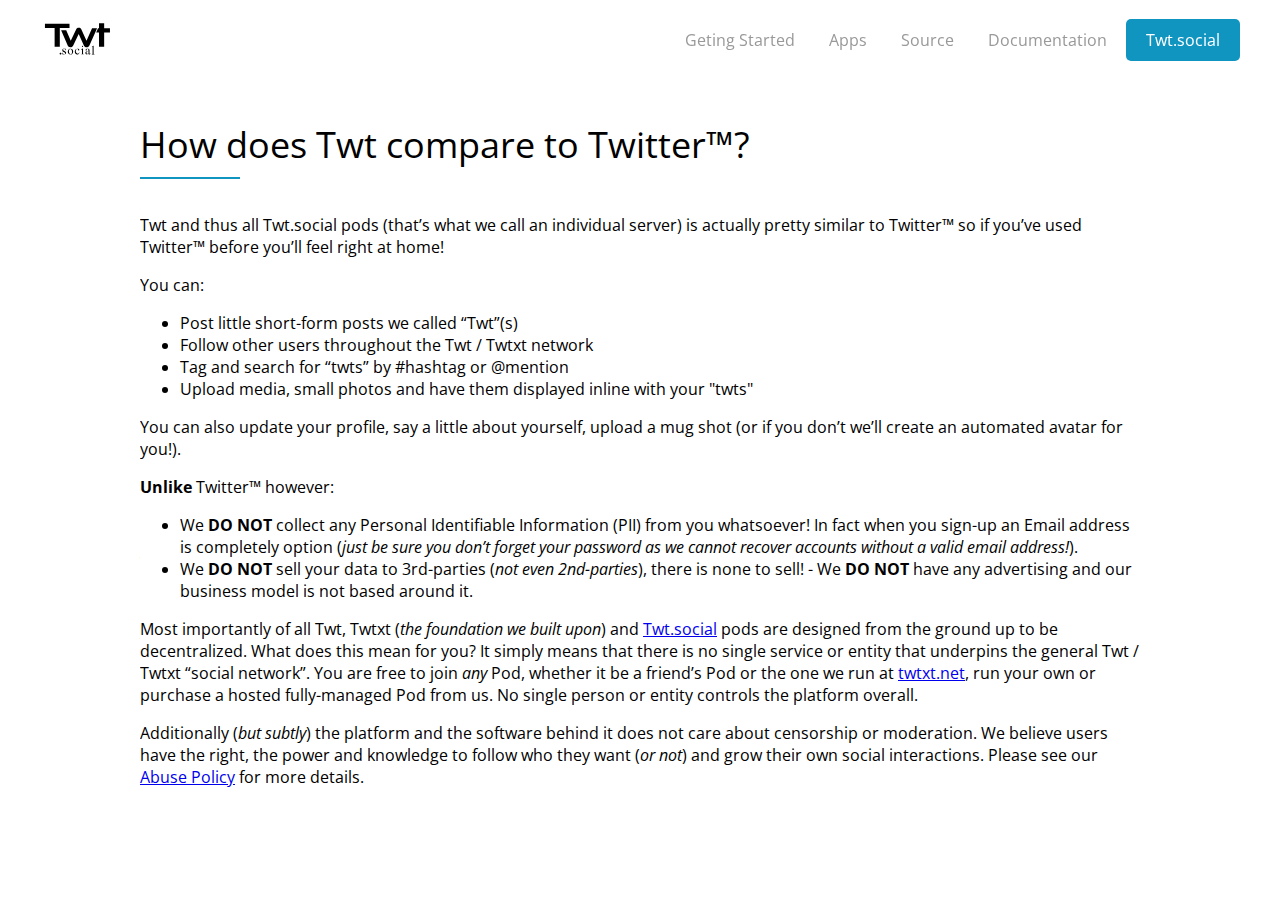
<file: compare.html>
<!doctype html>
<html lang="en">
<head>
    <meta property="og:title" content="Join twt" />
    <meta property="og:description" content="Self-Hosted Decentralised microBlogging platform. No ads, no tracking, your content, your data!" />
    <meta property="og:type" content="website" />
    <meta property="og:url" content="#" />

    <meta name="description" content="Self-Hosted Decentralised microBlogging platform. No ads, no tracking, your content, your data!" />
    <meta charset="utf-8">
    <meta name="viewport" content="width=device-width, initial-scale=1, shrink-to-fit=no">
    <meta http-equiv="x-ua-compatible" content="ie=edge">
    <meta charset="utf-8">
    <meta name="viewport" content="width=device-width, initial-scale=1, shrink-to-fit=no">

    <link rel="icon" type="image/png" href="assets/img/favicon.png" />
    <link rel="stylesheet" href="assets/style/css/style.css">
    <title>Compare | Join Twt</title>
</head>
<body>
    <nav class="navbar navbar-fixed-top navbar-transparent" role="navigation" aria-label="main navigation">
        <div class="container-fluid">
            <div class="topnav">
                <div class="navbar-brand">
                    <a class="navbar-item desktop-view" href="index.html">
                        <img src="assets/img/logo.svg" alt="" width="112" height="28">
                    </a>
                </div>
                <div class="navbar-menu" id="menuLinks">
                    <div class="navbar-list-menu">
                        <a href="https://jointwt.org/getting-started/" class="navbar-item">Geting Started</a>
                        <a href="https://jointwt.org/goryon/" class="navbar-item">Apps</a>
                        <a href="https://github.com/jointwt" class="navbar-item">Source</a>
                        <a href="https://dev.twtxt.net" class="navbar-item">Documentation</a>
                        <a href="https://twt.social" class="navbar-item is-primary">
                            <span class="button signup-button rounded secondary-btn raised">Twt.social</span>
                        </a>
                    </div>
                </div>
                <a href="javascript:void(0);" class="icon" onclick="mobileMenu()"><i class="fa fa-bars"></i></a>
            </div>
        </div>
    </nav>
    <main class="content">
        <div class="container">
            <div class="article-start">
                <h1>How does Twt compare to Twitter™?</h1>
                <p>Twt and thus all Twt.social pods (that’s what we call an individual server) is actually pretty similar to Twitter™ so if you’ve used Twitter™ before you’ll feel right at home!</p> 
                <p>You can:</p>
                <ul>
                    <li>Post little short-form posts we called “Twt”(s)</li>
                    <li>Follow other users throughout the Twt / Twtxt network</li>
                    <li>Tag and search for “twts” by #hashtag or @mention</li>
                    <li>Upload media, small photos and have them displayed inline with your "twts"</li>
                </ul>
                <p>You can also update your profile, say a little about yourself, upload a mug shot (or if you don’t we’ll create an automated avatar for you!).</p>
                <p><b>Unlike</b> Twitter™ however:</p>
                <ul>
                    <li>We <b>DO NOT</b> collect any Personal Identifiable Information (PII) from you whatsoever! In fact when you sign-up an Email address is completely option (<i>just be sure you don’t forget your password as we cannot recover accounts without a valid email address!</i>).</li>
                    <li>We <b>DO NOT</b> sell your data to 3rd-parties (<i>not even 2nd-parties</i>), there is none to sell! - We <b>DO NOT</b> have any advertising and our business model is not based around it.</li>
                </ul>
                <p>Most importantly of all Twt, Twtxt (<i>the foundation we built upon</i>) and <a href="https://twt.social/">Twt.social</a> pods are designed from the ground up to be decentralized. What does this mean for you? It simply means that there is no single service or entity that underpins the general Twt / Twtxt “social network”. You are free to join <i>any</i> Pod, whether it be a friend’s Pod or the one we run at <a href="https://twtxt.net/">twtxt.net</a>, run your own or purchase a hosted fully-managed Pod from us. No single person or entity controls the platform overall.</p>
                <p>Additionally (<i>but subtly</i>) the platform and the software behind it does not care about censorship or moderation. We believe users have the right, the power and knowledge to follow who they want (<i>or not</i>) and grow their own social interactions. Please see our <a href="https://twt.social/abuse">Abuse Policy</a> for more details.</p>
            </div>
        </div>
    </main>
    <script src="https://code.jquery.com/jquery-1.12.4.min.js"></script>
    <!-- Fixed Header on Scroll -->
    <script>
        $(function () {
            $(document).scroll(function () {
            var $nav = $(".navbar-fixed-top");
            $nav.toggleClass('scrolled', $(this).scrollTop() > $nav.height());
            });
        });
    </script>
    <!-- Scroll To Smooth -->
    <script>
        $(document).ready(function(){
          $("a").on('click', function(event) {
            if (this.hash !== "") {
                event.preventDefault();
                var hash = this.hash;
                    $('html, body').animate({
                scrollTop: $(hash).offset().top
                }, 800, function(){
                window.location.hash = hash;
                });
            } 
            });
        });
    </script>
    <!-- Animation text on Section Top -->
    <script>
        var text = ["Ads", "Tracking", "Algorithms"];
        var counter = 0;
        var elem = $("#greeting");
        setInterval(change, 3000);
        function change() {
            elem.fadeOut(function(){
                elem.html(text[counter]);
                counter++;
                if(counter >= text.length) { counter = 0; }
                elem.fadeIn();
            });
        }
    </script>
    <!-- Handle Menu Mobile -->
    <script>
        function mobileMenu() {
            var x = document.getElementById("menuLinks");
            if (x.style.display === "block") {
            x.style.display = "none";
            } else {
            x.style.display = "block";
            }
        }
    </script>
</body>
</html>
</file>
<file: assets/style/css/style.css>
@import url("https://fonts.googleapis.com/css2?family=Open+Sans:wght@300;400;600;700&display=swap");
body {
  margin: 0px;
  font-family: "Open Sans", sans-serif;
}
body .container-fluid {
  max-width: 1200px;
  margin: 0 auto;
}
body .container {
  max-width: 1000px;
  margin: 0 auto;
}
body main {
  padding-top: 80px;
}
body .grid-column {
  display: flex;
  align-items: center;
}
body .grid-column-half {
  flex: 50% 0 0;
}
body .grid-column-three {
  flex: 33.3% 0 0;
}
body .grid-column-four {
  flex: 75% 0 0;
}
body .grid-column-one {
  flex: 25% 0 0;
}
body section {
  padding: 60px 0px;
}
body img {
  max-width: 100%;
}

.navbar {
  padding: 15px 0px;
  box-shadow: none;
}
.navbar.navbar-transparent {
  position: fixed;
  z-index: 9999;
  width: 100%;
  margin: 0px;
  transition: all 0.5s;
}
.navbar.navbar-transparent.navbar-fixed-top.scrolled {
  background-color: white;
  transition: background-color 200ms linear;
  box-shadow: 2px 2px 4px rgba(0, 0, 0, 0.25);
  padding: 5px 0px;
  transition: all 0.5s;
}
.navbar .container-fluid {
  align-items: center;
  display: flex;
  flex-direction: row;
}
.navbar .container-fluid .topnav {
  display: flex;
  width: 100%;
}
.navbar .container-fluid .topnav a.icon {
  display: none;
}
.navbar .container-fluid .topnav .navbar-brand {
  flex: 0 0 0;
}
.navbar .container-fluid .topnav .navbar-brand .navbar-item img {
  max-width: max-content;
  width: 74px;
  height: 45px;
}
.navbar .container-fluid .topnav .navbar-menu {
  flex: 1 0 0;
  text-align: right;
}
.navbar .container-fluid .topnav .navbar-menu .navbar-list-menu {
  padding: 14px 0px;
  background-color: transparent;
}
.navbar .container-fluid .topnav .navbar-menu .navbar-list-menu a.navbar-item {
  text-decoration: none;
  font-size: 16px;
  color: #999999;
  padding: 0px 15px;
}
.navbar .container-fluid .topnav .navbar-menu .navbar-list-menu a.navbar-item:hover {
  color: #363636;
}
.navbar .container-fluid .topnav .navbar-menu .navbar-list-menu a.navbar-item.is-primary {
  outline: none;
  border-color: #1095C1;
  background-color: #1095C1;
  color: #ffffff;
  transition: all 0.5s;
  padding: 10px 20px;
  border-radius: 5px;
}
.navbar .container-fluid .topnav .navbar-menu .navbar-list-menu a.navbar-item.is-primary:hover {
  background-color: #234550;
  color: #ffffff;
}

.top-content .landing-caption h2 {
  margin: 0px;
  font-size: 32px;
  text-transform: uppercase;
}
.top-content .landing-caption h2 span {
  color: #1095C1;
  font-size: 40px;
  line-height: 40px;
}
.top-content .landing-caption-cta a {
  display: inline-block;
  text-decoration: none;
  padding: 10px 20px;
  border: 1px solid #1095C1;
  color: #1095C1;
  border-radius: 5px;
  margin-right: 20px;
}
.top-content .landing-caption-cta a.btn-primary {
  background-color: #1095C1;
  color: #ffffff;
}
.top-content .landing-caption-cta a:hover {
  background-color: #363636;
  border-color: #363636;
  transition: all 0.5s;
  color: #ffffff;
}

.second-content {
  background-color: #1095C1;
  color: #ffffff;
  text-align: center;
}
.second-content .title-content {
  position: relative;
}
.second-content .title-content h2 {
  font-size: 36px;
  margin: 0px;
  font-weight: 400;
}
.second-content .title-content .description {
  margin: 0px;
  font-weight: 100;
  font-size: 16px;
}
.second-content .title-content::after {
  content: "";
  position: absolute;
  bottom: -20px;
  left: 45%;
  background-color: #ffffff;
  height: 1px;
  width: 100px;
  display: inline-block;
}
.second-content-listings {
  margin-top: 100px;
}
.second-content-listings .grid-column {
  align-items: flex-start;
}
.second-content-listings-item img {
  max-width: 100%;
}
.second-content-listings-item .image {
  width: 120px;
  height: 120px;
  margin: 0 auto 20px;
  background-color: #ffffff;
  border-radius: 50%;
}
.second-content-listings-item .description {
  padding: 20px;
}
.second-content-listings-item .description h4 {
  margin: 0px 0px 30px;
  font-size: 22px;
  font-weight: 600;
  position: relative;
}
.second-content-listings-item .description h4::after {
  content: "";
  height: 1px;
  width: 60px;
  background-color: #ffffff;
  position: absolute;
  bottom: -10px;
  left: 40%;
}
.second-content-listings-item .description p {
  margin: 0px;
  font-size: 16px;
  font-weight: 100;
  text-align: justify;
}
.second-content-listings-item .description .text-link {
  color: #ffffff;
  position: relative;
}
.second-content-listings-item .description .text-link:hover {
  color: #363636;
}

.third-content .image-logo {
  width: 80%;
}
.third-content .title-content {
  text-align: right;
  margin-left: 30px;
}
.third-content .title-content h2 {
  font-size: 36px;
  margin: 0px 0px 45px;
  font-weight: 400;
  position: relative;
}
.third-content .title-content h2::after {
  content: "";
  position: absolute;
  height: 2px;
  width: 100px;
  right: 0px;
  bottom: -10px;
  background-color: #1095C1;
  display: inline-block;
}
.third-content .title-content p.description {
  font-size: 18px;
  color: #424242;
  font-weight: 100;
  margin: 20px 0px;
}
.third-content .title-content a.join-now {
  display: inline-block;
  padding: 10px 20px;
  border-radius: 5px;
  background: #1095C1;
  color: #ffffff;
  text-decoration: none;
  font-size: 16px;
  transition: all 0.5s;
}
.third-content .title-content a.join-now:hover {
  background-color: #234550;
  color: #ffffff;
}

.fourth-content {
  background-color: #f3f3f3;
}
.fourth-content .title-content {
  text-align: center;
}
.fourth-content .title-content h2 {
  font-size: 36px;
  margin: 0px 0px 45px;
  font-weight: 400;
  position: relative;
}
.fourth-content .title-content h2::after {
  content: "";
  position: absolute;
  height: 2px;
  width: 100px;
  left: 45%;
  bottom: -10px;
  background-color: #1095C1;
  display: inline-block;
}
.fourth-content .title-content p.description {
  margin: 0 auto 20px;
  font-size: 18px;
  width: 80%;
  color: #424242;
  font-weight: 100;
}
.fourth-content .title-content a.learn {
  display: inline-block;
  padding: 10px 20px;
  border-radius: 5px;
  background: #1095C1;
  color: #ffffff;
  text-decoration: none;
  font-size: 16px;
  transition: all 0.5s;
}
.fourth-content .title-content a.learn:hover {
  background-color: #234550;
  color: #ffffff;
}

.content .article-start {
  padding: 40px 0px 0px;
}
.content .article-start h1 {
  font-size: 36px;
  margin: 0px 0px 45px;
  font-weight: 400;
  position: relative;
}
.content .article-start h1::after {
  content: "";
  position: absolute;
  height: 2px;
  width: 100px;
  left: 0px;
  bottom: -10px;
  background-color: #1095C1;
  display: inline-block;
}
.content .step {
  background-color: #f3f3f3;
  padding: 60px 0px;
}
.content .step-img {
  padding: 0px 20px;
}
.content .step-txt h2 {
  font-size: 24px;
  font-weight: 400;
  margin: 0px 0px 15px;
}
.content .step-txt ol li {
  margin-bottom: 10px;
}
.content .step-txt ol li:last-child {
  margin-bottom: 0px;
}
.content .step-txt ol p {
  margin: 8px 0px;
  font-size: 12px;
}
.content .step.two {
  background-color: #ffffff;
}
.content .step.last {
  background-color: #1095C1;
  padding: 60px 0px;
}
.content .step.last h2 {
  font-size: 24px;
  font-weight: 400;
  margin: 0px 0px 15px;
  color: #ffffff;
}
.content .step.last p {
  color: #ffffff;
  margin: 0px 0px 10px;
}
.content .step.last p:last-child {
  margin: 0px;
}
.content .step.last p a {
  color: #ffffff;
}
.content .step.footer {
  padding: 20px 0px;
  background-color: #363636;
}
.content .step.footer p {
  margin: 0px;
  font-size: 12px;
  line-height: 20px;
}

.footer {
  background: #234550;
  padding: 20px 0px;
  color: #ffffff;
  position: relative;
}
.footer-content {
  display: flex;
  justify-content: space-between;
  align-items: center;
  font-size: 14px;
}
.footer-content-link {
  text-decoration: none;
  color: #ffffff;
  font-size: 14px;
}
.footer-content-link:hover {
  color: #999999;
}
.footer-content-link.social {
  font-size: 20px;
  vertical-align: sub;
  margin-left: 5px;
}
.footer .scrollto {
  position: fixed;
  right: 30px;
  bottom: 30px;
  color: #ffffff;
  background: rgba(66, 66, 66, 0.82);
  width: 40px;
  height: 40px;
  line-height: 36px;
  text-align: center;
  border-radius: 50%;
}

@media (min-width: 320px) and (max-width: 767px) {
  body main {
    padding-top: 50px;
  }
  body .container-fluid,
body .container {
    max-width: 100%;
    width: 100%;
  }
  body .grid-column {
    display: block;
  }
  body .navbar {
    padding: 6px 0px 0px;
    box-shadow: 2px 2px 4px rgba(0, 0, 0, 0.25);
    background: #ffffff;
  }
  body .navbar.navbar-transparent.navbar-fixed-top.scrolled {
    padding: 0px 0px;
  }
  body .navbar .container-fluid {
    display: block;
  }
  body .navbar .container-fluid .topnav {
    overflow: hidden;
    position: relative;
    display: block;
  }
  body .navbar .container-fluid .topnav #myLinks {
    display: none;
  }
  body .navbar .container-fluid .topnav a {
    padding: 0px 20px;
    text-decoration: none;
    font-size: 23px;
    display: block;
    font-size: 14px;
  }
  body .navbar .container-fluid .topnav a.icon {
    color: #1095C1;
    display: block;
    position: absolute;
    right: 0;
    top: 0;
    font-size: 24px;
    background-color: transparent;
    padding: 8px 20px;
  }
  body .navbar .container-fluid .topnav .navbar-menu {
    display: none;
  }
  body .navbar .container-fluid .topnav .navbar-menu .navbar-list-menu {
    padding: 20px;
    background: #f3f3f3;
  }
  body .navbar .container-fluid .topnav .navbar-menu .navbar-list-menu a.navbar-item {
    font-size: 16px;
    color: #363636;
    padding: 0px 0px 10px 0px;
  }
  body .navbar .container-fluid .topnav .navbar-menu .navbar-list-menu a.navbar-item.is-primary {
    display: inline-block;
    color: #ffffff;
    padding: 5px 20px;
    background-color: #1095C1;
    border-radius: 5px;
  }
  body .top-content .landing-caption {
    padding: 0px 20px;
  }
  body .top-content .landing-caption h2 {
    font-size: 30px;
  }
  body .top-content .landing-caption-cta a {
    margin-right: 0px;
  }
  body .second-content .title-content h2 {
    font-size: 32px;
    margin: 0px 0px 10px;
    line-height: 35px;
  }
  body .second-content .title-content::after {
    content: none;
  }
  body .second-content-listings {
    margin-top: 50px;
  }
  body .second-content-listings-item {
    margin-bottom: 30px;
  }
  body .third-content .image-logo {
    width: 50%;
    margin: 0 auto;
  }
  body .third-content .title-content {
    text-align: center;
    margin-left: 0px;
    padding: 0px 20px;
  }
  body .third-content .title-content h2 {
    font-size: 24px;
    margin-bottom: 20px;
  }
  body .third-content .title-content h2::after {
    content: none;
  }
  body .fourth-content .title-content h2 {
    font-size: 26px;
    margin: 0px 0px 30px;
    font-weight: 400;
    position: relative;
    line-height: 36px;
    padding: 0px 20px;
  }
  body .fourth-content .title-content h2::after {
    content: none;
  }
  body .footer {
    padding: 20px;
  }
  body .content .article-start {
    padding: 40px 20px;
  }
  body .content .article-start h1 {
    margin: 0px;
    font-size: 24px;
  }
  body .content .step {
    padding: 30px 0px;
  }
  body .content .step-txt {
    padding: 0px 20px;
  }
  body .content .step-txt h2 {
    font-size: 18px;
  }
  body .content .step-txt ol li {
    margin-bottom: 5px;
    font-size: 14px;
  }
  body .content .step.last {
    padding-left: 20px;
    padding-right: 20px;
  }
  body .content .step.last .step-txt {
    padding: 0px;
  }
  body .content .step.two .grid-column {
    display: flex;
    flex-direction: column-reverse;
  }
  body .content .step.footer .container {
    padding: 0px 20px;
    width: auto;
  }
  body .content .step.footer p {
    text-align: center;
  }
}

/*# sourceMappingURL=style.css.map */
</file>
